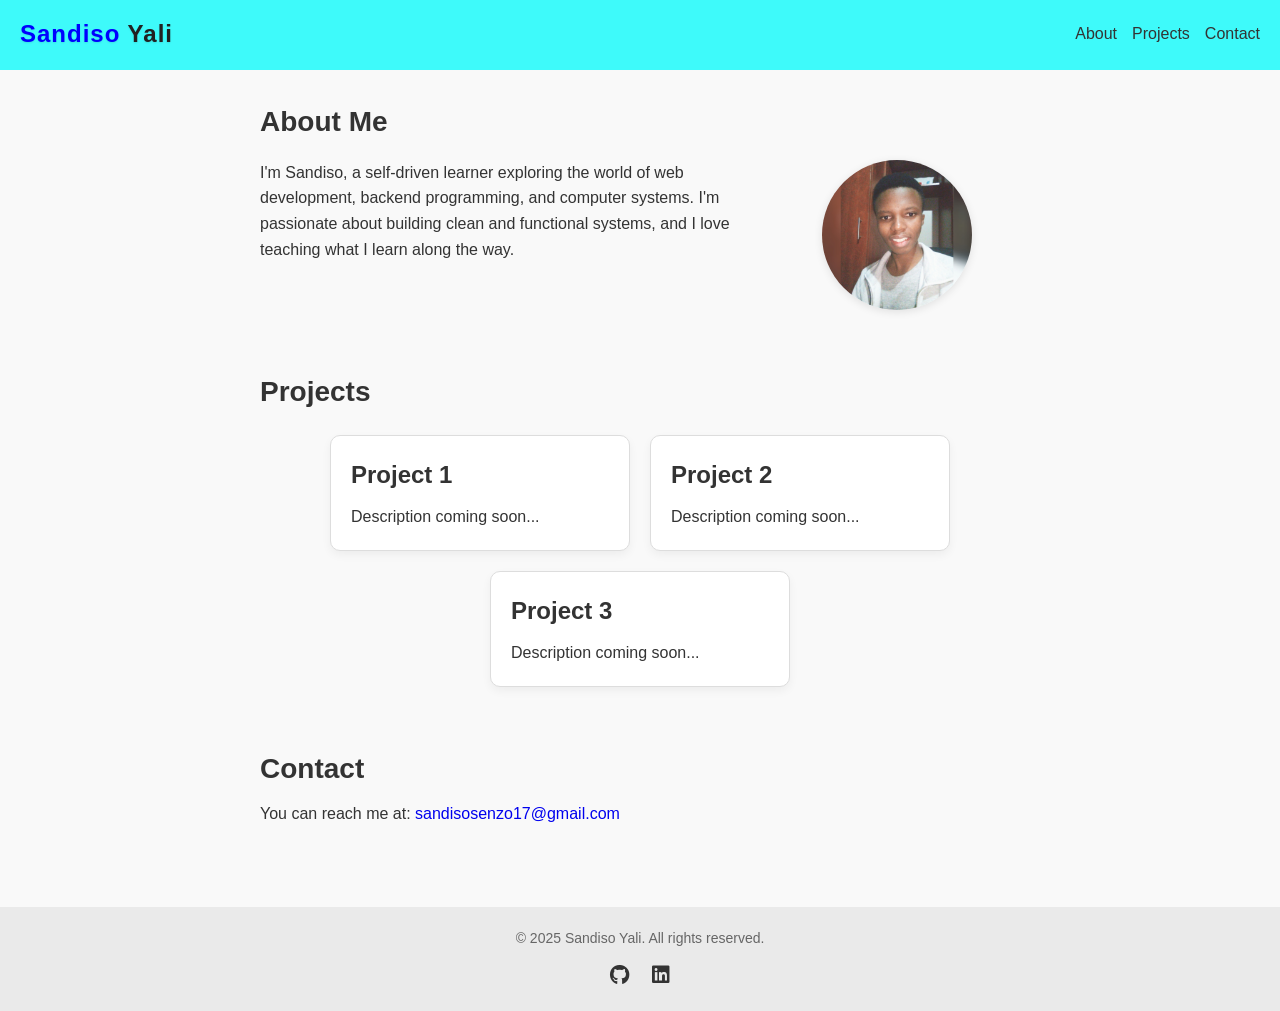
<file: index.html>
<!DOCTYPE html>
<html lang="en">
  <head>
    <meta charset="UTF-8" />
    <meta name="viewport" content="width=device-width, initial-scale=1.0" />
    <link
      rel="stylesheet"
      href="https://cdnjs.cloudflare.com/ajax/libs/font-awesome/6.4.0/css/all.min.css"
    />
    <link rel="stylesheet" href="style.css" />
    <title>Sandiso Yali</title>
  </head>
  <body>
    <header>
      <a href="#" class="logo"><span class="name">Sandiso</span> Yali</a>

      <div class="hamburger" id="hamburger">&#9776;</div>

      <nav class="navbar" id="navbar">
        <a href="#about">About</a>
        <a href="#projects">Projects</a>
        <a href="#contact">Contact</a>
      </nav>
    </header>

    <main>
      <section id="about">
        <h1>About Me</h1>
        <div class="about-container">
          <div class="about-text">
            <p>
              I'm Sandiso, a self-driven learner exploring the world of web
              development, backend programming, and computer systems. I'm
              passionate about building clean and functional systems, and I love
              teaching what I learn along the way.
            </p>
          </div>
          <div class="about-image">
            <img src="./Sandiso.jpg" alt="Sandiso Yali" class="profile-image"/>
          </div>
        </div>
      </section>

      <section id="projects">
        <h1>Projects</h1>
        <div class="project-cards">
          <div class="card">
            <h2>Project 1</h2>
            <p>Description coming soon...</p>
          </div>
          <div class="card">
            <h2>Project 2</h2>
            <p>Description coming soon...</p>
          </div>
          <div class="card">
            <h2>Project 3</h2>
            <p>Description coming soon...</p>
          </div>
        </div>
      </section>

      <section id="contact">
        <h1>Contact</h1>
        <p>
          You can reach me at:
          <a href="mailto:sandisosenzo17@gmail.com">sandisosenzo17@gmail.com</a>
        </p>
      </section>
    </main>

    <footer>
      <p>&copy; 2025 Sandiso Yali. All rights reserved.</p>
      <div class="socials">
        <a href="https://github.com/sandiso-yali" target="_blank"
          ><i class="fab fa-github"></i
        ></a>
        <a href="https://linkedin.com/in/sandiso-senzo-yali" target="_blank"
          ><i class="fab fa-linkedin"></i
        ></a>
      </div>
    </footer>

    <script src="./app.js"></script>
  </body>
</html>
</file>
<file: style.css>
* {
  margin: 0;
  padding: 0;
  box-sizing: border-box;
  font-family: 'Poppins', sans-serif;
  text-decoration: none;
  list-style: none;
}

body {
  line-height: 1.6;
  background-color: #f9f9f9;
  color: #333;
  padding-top: 80px;
}

main {
  max-width: 800px;
  margin: auto;
  padding: 20px;
}

section {
  margin-bottom: 60px;
}

section h1 {
  font-size: 28px;
  margin-bottom: 10px;
}

section p {
  font-size: 16px;
}

header {
  position: fixed;
  top: 0;
  left: 0;
  padding: 15px 20px;
  background: rgba(16, 250, 250, 0.8);
  width: 100%;
  display: flex;
  justify-content: space-between;
  align-items: center;
  flex-wrap: wrap;
  backdrop-filter: blur(10px);
  z-index: 100;
}

.name {
  color: blue;
}

.logo {
  font-size: 24px;
  font-weight: 700;
  color: #212121;
  letter-spacing: 1px;
  text-shadow: 0 1px 2px rgba(0, 0, 0, 0.1);
}

.navbar {
  display: flex;
  gap: 15px;
  transition: all 0.3s ease;
}

header a {
  border-bottom: 2px solid transparent;
  transition: 0.3s ease;
  color: inherit;
}

header a:hover,
header a:active {
  border-bottom: 2px solid #212121;
  transform: scale(1.1);
}

/* About section layout */
.about-container {
  display: flex;
  flex-wrap: wrap;
  gap: 20px;
  margin-top: 15px;
}

.about-text {
  flex: 2;
}

.about-image {
  flex: 1;
  display: flex;
  justify-content: center;
  align-items: center;
}

.profile-image {
  width: 150px;
  height: 150px;
  object-fit: cover;
  border-radius: 50%;
  box-shadow: 0 2px 8px rgba(0, 0, 0, 0.1);
}

.project-cards {
  display: flex;
  flex-wrap: wrap;
  gap: 20px;
  justify-content: center;
  margin-top: 20px;
}

.card {
  background-color: #ffffff;
  border: 1px solid #ddd;
  border-radius: 10px;
  padding: 20px;
  flex: 1 1 250px;
  max-width: 300px;
  box-shadow: 0 4px 10px rgba(0, 0, 0, 0.05);
  transition: transform 0.2s ease;
}

.card:hover {
  transform: translateY(-5px);
}

.card h2 {
  margin-bottom: 10px;
}

footer {
  text-align: center;
  padding: 20px;
  background-color: #eaeaea;
  color: #666;
  font-size: 14px;
}

footer .socials {
  margin-top: 10px;
}

footer .socials a {
  margin: 0 10px;
  color: #333;
  font-size: 20px;
  transition: color 0.3s;
}

footer .socials a:hover {
  color: #0077b5; /* LinkedIn blue, GitHub dark remains */
}


/* Hamburger menu for small devices*/
.hamburger {
  display: none;
  font-size: 24px;
  cursor: pointer;
}

/* Responsive website*/
@media (max-width: 768px) {
  .about-container {
    flex-direction: column;
    align-items: center;
  }

  .about-text, .about-image {
    width: 100%;
    text-align: center;
  }
}

@media (max-width: 600px) {
  .navbar {
    display: none;
    flex-direction: column;
    gap: 10px;
    width: 100%;
    margin-top: 10px;
  }

  .navbar.show {
    display: flex;
  }

  .hamburger {
    display: block;
  }

  header {
    flex-direction: column;
    align-items: flex-start;
  }
}
</file>
